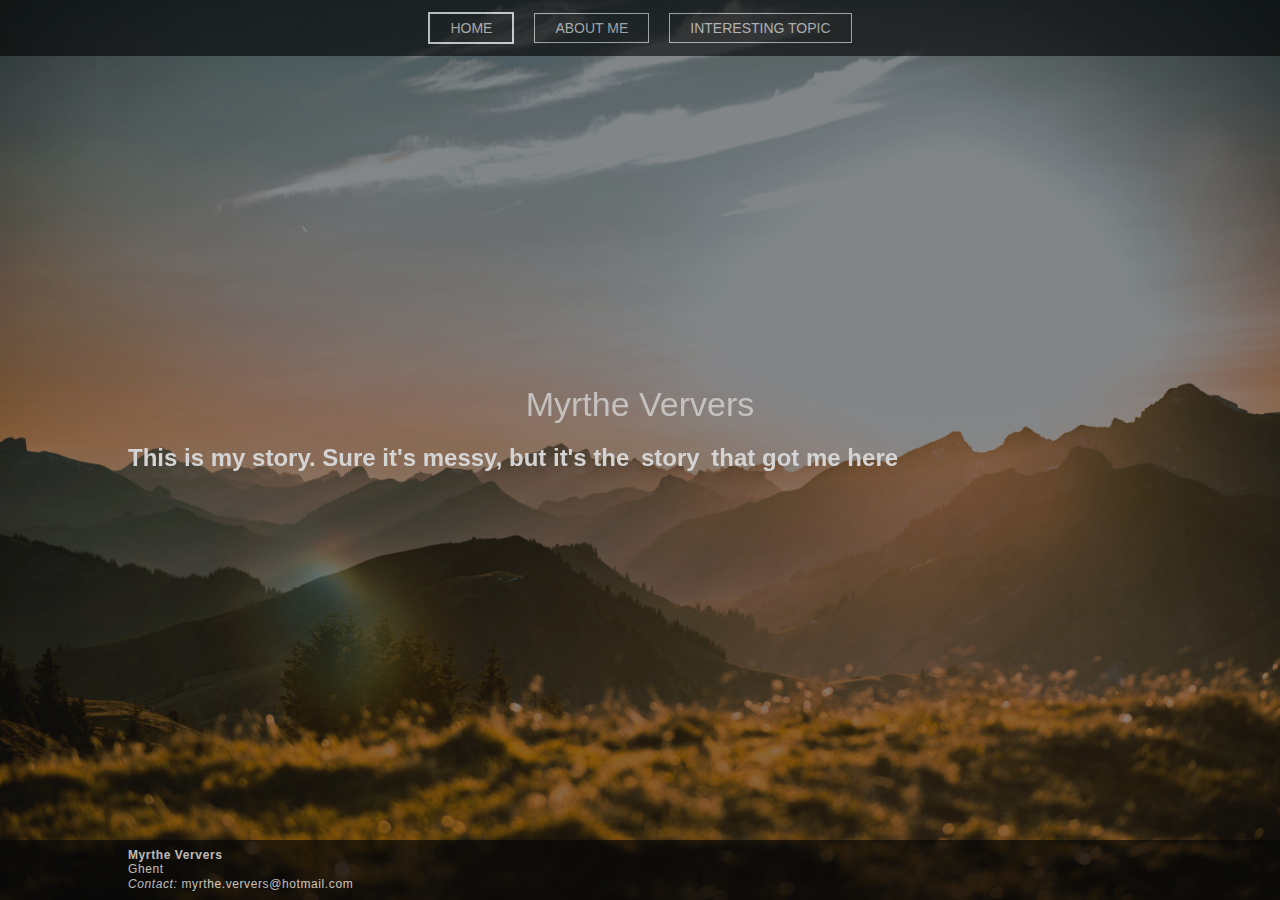
<file: index.html>
<!DOCTYPE html>
<html lang='en'>

  <head>
    <meta charset='UTF-8' />
    <title>Homepage</title>
    <link rel='stylesheet' href='styles.css'/>
  </head>

  <body>

    <nav class="navbar">
      <ul>
        <li><a href="#" id="nav-current">HOME</a></li>
        <li><a href="aboutme.html">ABOUT ME</a></li>
        <li><a href="topic.html">INTERESTING TOPIC</a></li>
      </ul>
    </nav>


    <section class="page">
      <div class="main">
        <h1 class="headings">Myrthe Ververs</h1>
        <h2>This is my story. Sure it's messy, but it's the <a href="aboutme.html" class="button">story</a> that got me here</h2>
      </div>

      <footer>
        <div class="footer-content">
          <p><strong>Myrthe Ververs</strong></p>
          <p>Ghent</p>
          <p><em>Contact:</em> myrthe.ververs@hotmail.com</p>
        </div>
      </footer>

    </section>






  </body>

</html>
</file>
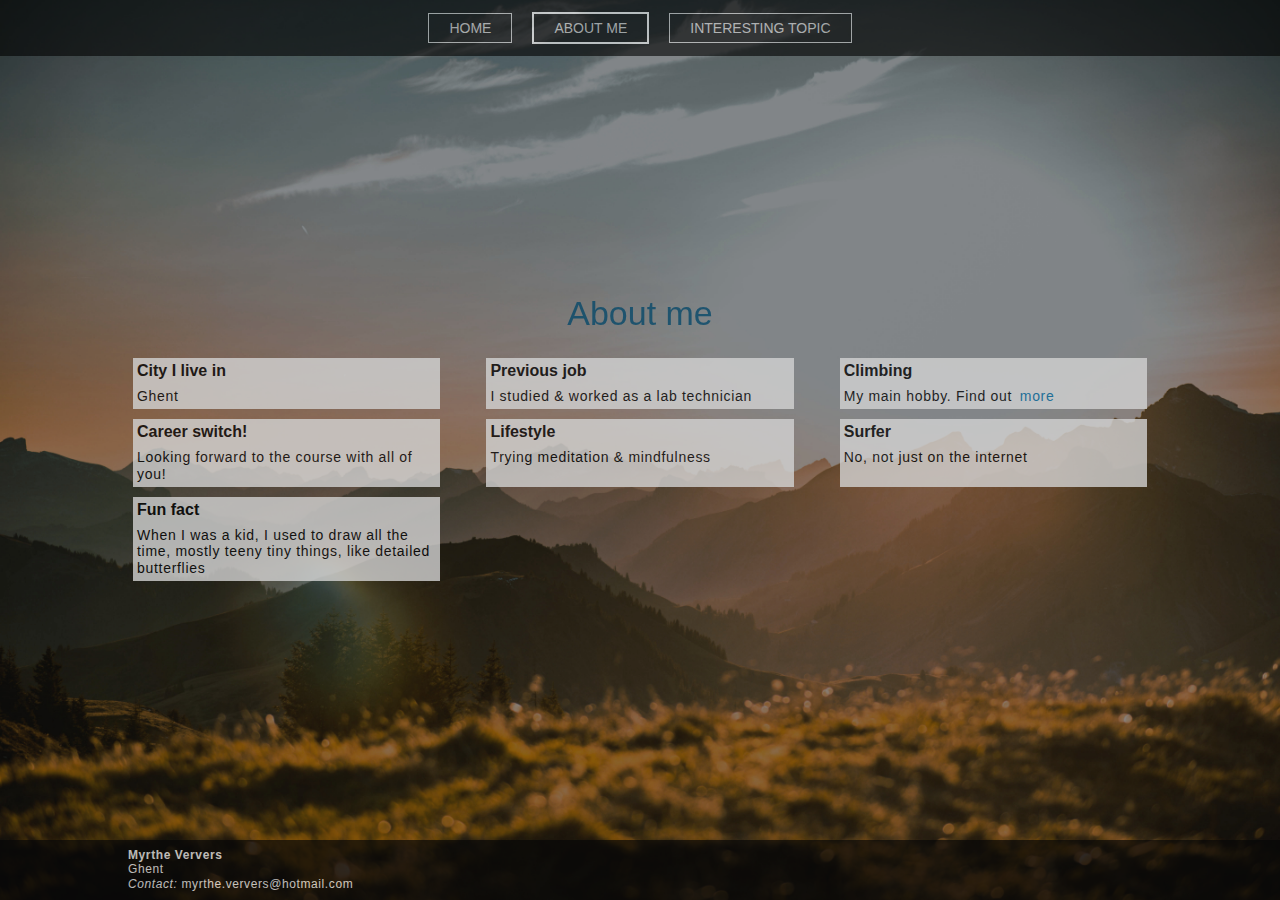
<file: aboutme.html>
<!DOCTYPE html>
<html lang='en'>

  <head>
    <meta charset='UTF-8' />
    <title>Aboutme</title>
    <link rel='stylesheet' href='aboutme.css'/>
  </head>

  <body>

    <nav class="navbar">
      <ul>
        <li><a href="index.html">HOME</a></li>
        <li><a href="#" id="nav-current">ABOUT ME</a></li>
        <li><a href="topic.html">INTERESTING TOPIC</a></li>
      </ul>
    </nav>


    <section class="page">

      <div class="main">
        <h1 class="headings">About me</h1>

        <div class="grid">
          <div class="box">
            <h4>City I live in</h4>
            <p>Ghent</p>
          </div>
          <div class="box">
            <h4>Previous job</h4>
            <p>I studied & worked as a lab technician</p>
          </div>
          <div class="box">
            <h4>Climbing</h4>
            <p>My main hobby. Find out <a href="topic.html">more</a></p>
          </div>
          <div class="box">
            <h4>Career switch!</h4>
            <p>Looking forward to the course with all of you!</p>
          </div>
          <div class="box">
            <h4>Lifestyle</h4>
            <p>Trying meditation & mindfulness</p>
          </div>
          <div class="box">
            <h4>Surfer</h4>
            <p>No, not just on the internet</p>
          </div>
          <div class="box">
            <h4>Fun fact</h4>
            <p>When I was a kid, I used to draw all the time, mostly teeny tiny things, like detailed butterflies</p>
          </div>
        </div>
      </div>

      <footer>
        <div class="footer-content">
          <p><strong>Myrthe Ververs</strong></p>
          <p>Ghent</p>
          <p><em>Contact:</em> myrthe.ververs@hotmail.com</p>
        </div>
      </footer>

    </section>






  </body>

</html>
</file>
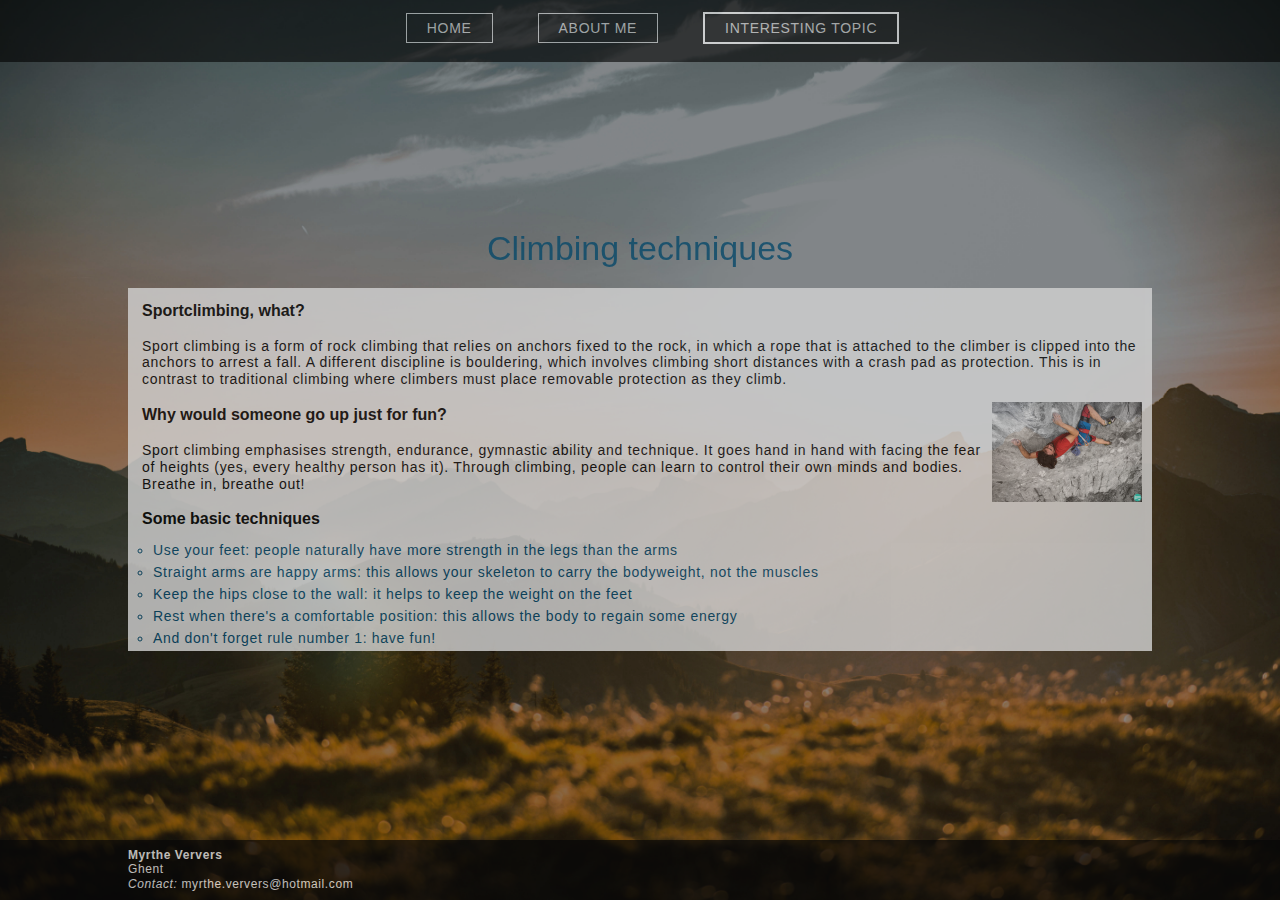
<file: topic.html>
<!DOCTYPE html>
<html lang='en'>

  <head>
    <meta charset='UTF-8' />
    <title>Sportclimbing</title>
    <link rel='stylesheet' href='topic.css'/>
  </head>

  <body>

    <nav class="navbar">
      <ul>
        <li><a href="index.html">HOME</a></li>
        <li><a href="aboutme.html" >ABOUT ME</a></li>
        <li><a href="#" id="nav-current">INTERESTING TOPIC</a></li>
      </ul>
    </nav>


    <section class="page">

      <div class="main">
        <h1 class="headings">Climbing techniques</h1>

        <div class="grid">
          <div class="box">
            <h4>Sportclimbing, what?</h4>
            <p>Sport climbing is a form of rock climbing that relies on anchors fixed
              to the rock, in which a rope that is attached to the climber
              is clipped into the anchors to arrest a fall. A different discipline is bouldering,
              which involves climbing short distances
              with a crash pad as protection.
              This is in contrast to traditional climbing where climbers
              must place removable protection as they climb.
            </p>
            <img src="climb.jpg" alt="climb">

            <h4>Why would someone go up just for fun?</h4>
            <p>Sport climbing emphasises strength, endurance, gymnastic ability and technique.
            It goes hand in hand with facing the fear of heights (yes, every healthy person has it).
            Through climbing, people can learn to control their own minds and bodies. Breathe in, breathe out!</p>

            <h4>Some basic techniques</h4>
            <ul>
              <li>Use your feet: people naturally have more strength in the legs than the arms   </li>
              <li>Straight arms are happy arms: this allows your skeleton to carry the bodyweight, not the muscles</li>
              <li>Keep the hips close to the wall: it helps to keep the weight on the feet</li>
              <li>Rest when there's a comfortable position: this allows the body to regain some energy</li>
              <li>And don't forget rule number 1: have fun!</li>
            </ul>

              </div>

        </div>

      </div>

      <footer>
        <div class="footer-content">
          <p><strong>Myrthe Ververs</strong></p>
          <p>Ghent</p>
          <p><em>Contact:</em> myrthe.ververs@hotmail.com</p>
        </div>
      </footer>

    </section>






  </body>

</html>
</file>
<file: styles.css>
* {
  margin: 0;
  padding: 0;
  box-sizing: border-box;
}

/* Navigation */
.navbar{
  display: flex;
  justify-content: center;
  align-items: center;
  background-color: black;
  position : sticky;
  top: 0;
  opacity: 0.6;
}
.navbar ul{
  display: flex;
  list-style: none;
  margin: 20px 0px;
}
.navbar ul li {
  font-family: 'Helvetica', 'Arial', sans-serif;
  font-size: 14px;
  list-style: none;
  /*display: inline-block;
  margin: 0 px 20px;*/
}
.navbar ul li a{
  text-decoration: none;
  color: #D3D3D3;
  padding: 6px 20px;
  border: 1px solid #D3D3D3;
  margin: 10px;
  transition: all 0.5s ease;
}
.navbar ul li a:hover{
  background-color: #5F4B30;
  text-decoration: none;
  color: white;
  padding: 6px 20px;
  border: 1px solid white;
  margin: 10px;
}
#nav-current{
  border: 2px solid white;
}


/* Page*/
.page {
  display: flex;
  flex-direction: column;
  height: 680px;
  justify-content: center;
  align-items: center;
}
.page{
  content: "";
  position: absolute;
  top: 0;
  right: 0;
  background: url('landscape.jpg') no-repeat center center/cover;
  height: 100vh;
  width: 100%;
  z-index: -1;
  opacity: 0.97;

}


/* Content */
.main {
  /*display: flex;
  flex-direction: column;*/
  align-items: center;
  margin-top: 70px;
  margin-bottom: 100px;
  width: 80%;
}

.button {
  text-decoration: none;
  color: #D3D3D3;
  padding: 5px;
}
.button:hover {
  color: white;
  border-bottom: 1px solid #D3D3D3;
}
.button:visited {
  color: #2c0654;
}
.button:active{
  color: #155c3d;
}


/* Home */
.headings {
  text-align: center;
  margin-bottom: 20px;
  margin-top: 10px;

}



/* Footer */
footer {
  position: absolute;
  bottom: 0;
  width: 100%;
  height: 60px;
  background-color: black;
  opacity: 0.7;
}
.footer-content{
  align-items: center;
  width: 80%;
  margin: auto;
  margin-top: 8px;
  margin-bottom: 8px;
}
.footer-content p{
  font-size: 12px;
  color: white;
}



/* text */
p {
  font-family: 'Avenir', 'Helvetica', sans-serif;
  font-size: 16px;
  color: black;
  letter-spacing: 0.05em;
  line-height: 1.2;
}
h1 {
  font-family: 'Avenir', 'Helvetica', sans-serif;
  color: #D3D3D3;
  opacity: 0.8;
  font-size: 34px;
  font-weight: lighter;
}
h2 {
  font-family: 'Avenir', 'Helvetica', sans-serif;
  color: #D3D3D3;
  font-size: 24px;
  margin-bottom: 1em;
}
</file>
<file: aboutme.css>
* {
  margin: 0;
  padding: 0;
  box-sizing: border-box;
}

/* Navigation */
.navbar{
  display: flex;
  justify-content: center;
  align-items: center;
  background-color: black;
  position : sticky;
  top: 0;
  opacity: 0.6;
}
.navbar ul{
  display: flex;
  list-style: none;
  margin: 20px 0px;
}
.navbar ul li {
  font-family: 'Helvetica', 'Arial', sans-serif;
  font-size: 14px;
  list-style: none;
  /*display: inline-block;
  margin: 0 px 20px;*/
}
.navbar ul li a{
  text-decoration: none;
  color: #D3D3D3;
  padding: 6px 20px;
  border: 1px solid #D3D3D3;
  margin: 10px;
  transition: all 0.5s ease;
}
.navbar ul li a:hover{
  background-color: #5F4B30;
  text-decoration: none;
  color: white;
  padding: 6px 20px;
  border: 1px solid white;
  margin: 10px;
}
#nav-current{
  border: 2px solid white;
}


/* Page*/
.page {
  display: flex;
  flex-direction: column;
  height: 680px;
  justify-content: center;
  align-items: center;
}
.page{
  content: "";
  position: absolute;
  top: 0;
  right: 0;
  background: url('landscape.jpg') no-repeat center center/cover;
  height: 100vh;
  width: 100%;
  z-index: -1;
  opacity: 0.97;

}


/* Content */
.main {
  align-items: center;

  margin-top: 70px;
  margin-bottom: 100px;
  width: 80%;
}

.button {
  text-decoration: none;
  color: #D3D3D3;
  padding: 5px;
}
.button:hover {
  color: white;
  border-bottom: 1px solid #D3D3D3;
}
.button:visited {
  color: #2c0654;
}
.button:active{
  color: #155c3d;
}


/* Home */
.headings {
  text-align: center;
  margin-bottom: 20px;
  margin-top: 10px;

}



/* Footer */
footer {
  position: absolute;
  bottom: 0;
  width: 100%;
  height: 60px;
  background-color: black;
  opacity: 0.7;
}
.footer-content{
  align-items: center;

  width: 80%;
  margin: auto;
  margin-top: 8px;
  margin-bottom: 8px;
}
.footer-content p{
  font-size: 12px;
  color: white;
}

/* grid */
.grid {
  display: flex;
  flex-direction: row;
  flex-wrap: wrap;
  justify-content: space-between;
}
.box{
  margin: 5px;
  width: 30%;
  background-color: #D3D3D3;
  opacity: 0.8;
}

.box p {
  font-size: 14px;
}
.box p ,
.box h4{
  padding: 4px;
  font-family: 'Avenir', 'Helvetica', sans-serif;
}
.box a {
  text-decoration: none;
  color: #006699;
  padding: 3px;
}
.box a:hover {
  color: black;
  border-bottom: 1px solid #006699;
}
.box a:visited {
  color: #2c0654;
}
.box a:active{
  color: #155c3d;
}



/* text */
p {
  font-family: 'Avenir', 'Helvetica', sans-serif;
  font-size: 16px;
  color: black;
  letter-spacing: 0.05em;
  line-height: 1.2;
}
h1 {
  font-family: 'Avenir', 'Helvetica', sans-serif;
  color: #004466;
  opacity: 0.8;
  font-size: 34px;
  font-weight: lighter;
}
h2 {
  font-family: 'Avenir', 'Helvetica', sans-serif;
  color: #D3D3D3;
  font-size: 24px;
  border: 1px solid blue;
  margin-bottom: 1em;
}
</file>
<file: topic.css>
* {
  margin: 0;
  padding: 0;
  box-sizing: border-box;
}


/* Navigation */
.navbar{
  display: flex;
  justify-content: center;
  align-items: center;
  background-color: black;
  position : sticky;
  top: 0;
  opacity: 0.6;
}
.navbar ul{
  display: flex;
  list-style: none;
  margin: 20px 0px;
}
.navbar ul li {
  font-family: 'Helvetica', 'Arial', sans-serif;
  font-size: 14px;
  list-style: none;
  /*display: inline-block;
  margin: 0 px 20px;*/
}
.navbar ul li a{
  text-decoration: none;
  color: #D3D3D3;
  padding: 6px 20px;
  border: 1px solid #D3D3D3;
  margin: 10px;
  transition: all 0.5s ease;
}
.navbar ul li a:hover{
  background-color: #5F4B30;
  text-decoration: none;
  color: white;
  padding: 6px 20px;
  border: 1px solid white;
  margin: 10px;
}
#nav-current{
  border: 2px solid white;
}


/* Page*/
.page {
  display: flex;
  flex-direction: column;
  height: 680px;
  justify-content: center;
  align-items: center;
}
.page{
  content: "";
  position: absolute;
  top: 0;
  right: 0;
  background: url('landscape.jpg') no-repeat center center/cover;
  height: 100vh;
  width: 100%;
  z-index: -1;
  opacity: 0.97;
}


/* Content */
.main {
  align-items: center;
  margin-top: 70px;
  margin-bottom: 100px;
  width: 80%;
}



/* Home */
.headings {
  text-align: center;
  margin-bottom: 20px;
  margin-top: 10px;

}



/* Footer */
footer {
  position: absolute;
  bottom: 0;
  width: 100%;
  height: 60px;
  background-color: black;
  opacity: 0.7;
}
.footer-content{
  align-items: center;

  width: 80%;
  margin: auto;
  margin-top: 8px;
  margin-bottom: 8px;
}
.footer-content p{
  font-size: 12px;
  color: white;
}

/* grid */
.grid {
  display: flex;
  flex-direction: row;
  flex-wrap: wrap;
  justify-content: space-between;

}
.box{
  width: 100%;
  background-color: #D3D3D3;
  opacity: 0.8;
}

.box p {
  font-size: 14px;
}
.box p ,
.box h4{
  padding: 4px;
  margin: 10px;
  font-family: 'Avenir', 'Helvetica', sans-serif;
}
.box a {
  text-decoration: none;
  color: #006699;
  padding: 3px;
}
.box a:hover {
  color: black;
  border-bottom: 1px solid #006699;
}
.box a:visited {
  color: #2c0654;
}
.box a:active{
  color: #155c3d;
}


/* image */
img {
  height: 100px;
  float: right;
  margin-right: 10px;
}
li {
  font-family: 'Avenir', 'Helvetica', sans-serif;
  font-size: 14px;
  color: #004466;
  letter-spacing: 0.05em;
  line-height: 1.2;
  list-style: circle;
   margin-left: 25px;
   margin-bottom: 5px;
}



/* text */
p {
  font-family: 'Avenir', 'Helvetica', sans-serif;
  font-size: 16px;
  color: black;
  letter-spacing: 0.05em;
  line-height: 1.2;
}
h1 {
  font-family: 'Avenir', 'Helvetica', sans-serif;
  color: #004466;
  opacity: 0.8;
  font-size: 34px;
  font-weight: lighter;

}
h2 {
  font-family: 'Avenir', 'Helvetica', sans-serif;
  color: #D3D3D3;
  font-size: 24px;
  border: 1px solid blue;
  margin-bottom: 1em;
}
</file>
